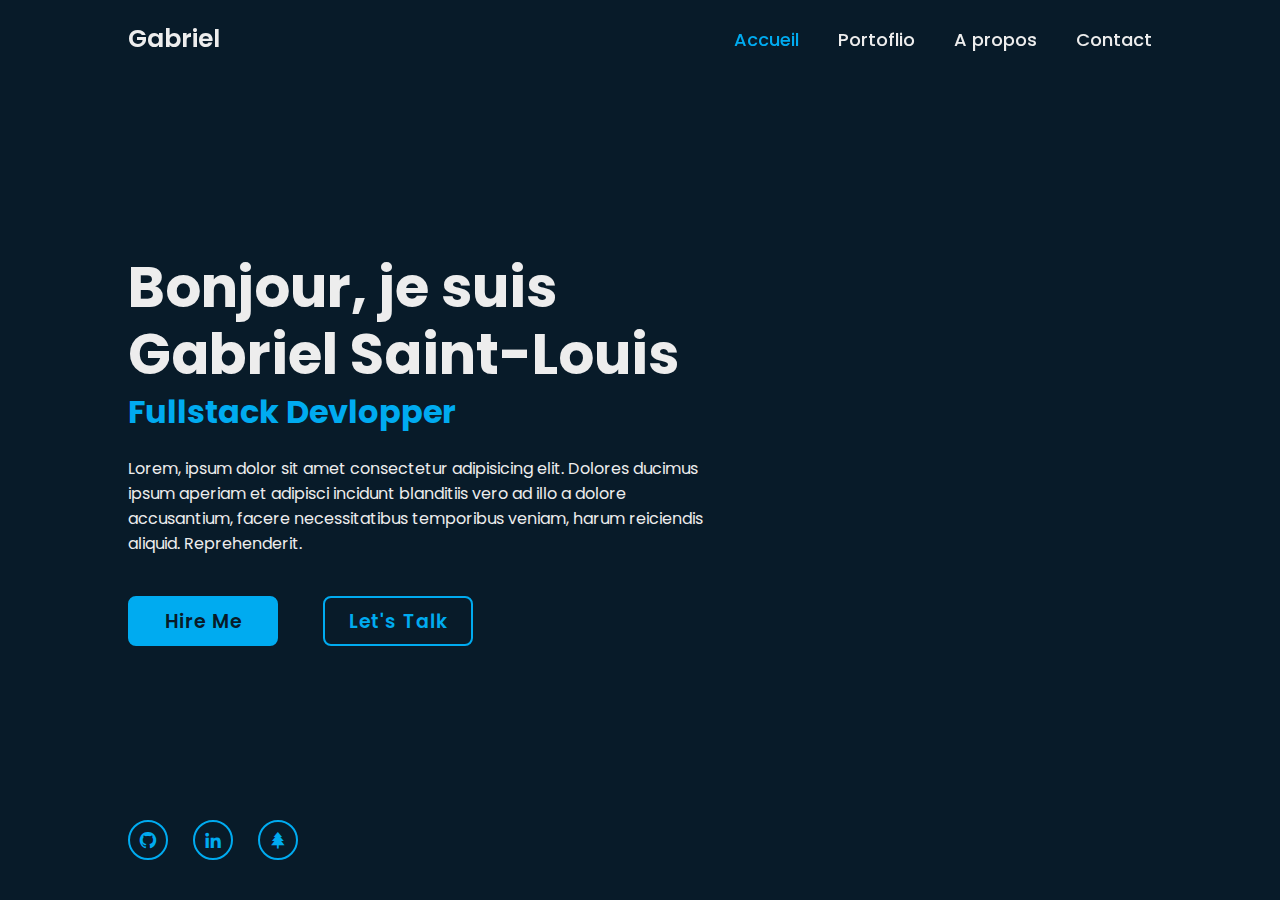
<file: index.html>
<!DOCTYPE html>
<html lang="en">
<head>
    <meta charset="UTF-8">
    <meta name="viewport" content="width=device-width, initial-scale=1.0">
    <title>Document</title>
    <link rel = "stylesheet" href="style.css">
    <link href='https://unpkg.com/boxicons@2.1.4/css/boxicons.min.css' rel='stylesheet'>
</head>
<body>

    <header class="header">

        <a href="#" class="logo">Gabriel</a>
        
        <nav class="navbar">
            <a href="accueil.html" class="active">Accueil</a>
            <a href="portfolio.html">Portoflio</a>
            <a href="about.html">A propos</a>
            <a href="contact.html">Contact</a>
        </nav>
    </header>

    <section class="home">
        <div class="home-content">
            <h1>Bonjour, je suis Gabriel Saint-Louis</h1>
            <h3>Fullstack Devlopper</h3>
            <p>Lorem, ipsum dolor sit amet consectetur adipisicing elit. Dolores ducimus ipsum aperiam et adipisci incidunt blanditiis vero ad illo a dolore accusantium, facere necessitatibus temporibus veniam, harum reiciendis aliquid. Reprehenderit.</p>
            <div class="btn-box">
                <a href="#">Hire Me</a>
                <a href="#">Let's Talk</a>
            </div>
        </div>

        <div class="home-sci">
            <a href="" target="_blank"><i class='bx bxl-github'></i></a>
            <a href="" target="_blank"><i class='bx bxl-linkedin' ></i></a>
            <a href="https://guns.lol/lytek" target="_blank"><i class='bx bxs-tree' ></i></a>
        </div>
    </section>
</body>
</html>
</file>
<file: style.css>
@import url('https://fonts.googleapis.com/css2?family=Poppins:wght@300;400;500;600;700;800;900&display=swap');

* {
    margin: 0;
    padding: 0;
    box-sizing: border-box;
    font-family: 'Poppins', sans-serif;
}

body {
    background: #081b29;
    color: #ededed;
}

.header {
    position: fixed;
    top: 0;
    left: 0;
    width: 100%;
    padding: 20px 10%;
    background: transparent;
    display: flex;
    justify-content: space-between;
    align-items: center;
    z-index: 100;
}

.logo {
    font-size: 25px;
    color: #ededed;
    text-decoration: none;
    font-weight: 600;
}

.navbar a { 
    font-size: 18px;
    color: #ededed;
    text-decoration: none;
    font-weight: 500;
    margin-left: 35px;
    transition: .3s;
}

.navbar a:hover,
.navbar a.active {
    color: #00abf0;
}

.home {
    height: 100vh;
    /*background: url('bg.png') no-repeat;*/
    background-size: cover;
    background-position: center;
    display: flex;
    align-items: center;
    padding: 0 10%;
}

.home-content {
    max-width: 600px;
}

.home-content h1 {
    font-size: 56px;
    font-weight: 700;
    line-height: 1.2;
}

.home-content h3 {
    font-size: 32px;
    font-weight: 700;
    color: #00abf0;
}

.home-content p {
    font-size: 16px;
    margin: 20px 0 40px;
}

.home-content .btn-box {
    display: flex;
    justify-content: space-between;
    width: 345px;
    height: 50px;
}

.btn-box a {
    position: relative;
    display: inline-flex;
    justify-content: center;
    align-items: center;
    width: 150px;
    height: 100%;
    background: #00abf0;
    border: 2px solid #00abf0;
    border-radius: 8px;
    font-size: 19px;
    color: #081b29;
    text-decoration: none;
    font-weight: 600;
    letter-spacing: 1px;
    z-index: 1;
    overflow: hidden;
    transition: .5s;
}

.btn-box a:hover {
    color:#00abf0;
}

.btn-box a:nth-child(2) {
    background: transparent;
    color: #00abf0;
}

.btn-box a:nth-child(2):hover {
    color: #081b29
}

.btn-box a:nth-child(2)::before{
    background: #00abf0;
}

.btn-box a::before{
    content: '';
    position: absolute;
    top: 0;
    left: 0;
    width: 0;
    height: 100%;
    background: #081b29;
    z-index: -1;
    transition: .5s;
}

.btn-box a:hover::before {
    width: 100%;
}


.home-sci {
    position: absolute;
    bottom: 40px;
    width: 170px;
    display: flex;
    justify-content: space-between;
}

.home-sci a {
    position: relative;
    display: inline-flex;
    justify-content: center;
    align-items: center;
    width: 40px;
    height: 40px;
    background: transparent;
    border: 2px solid #00abf0;
    border-radius: 50%;
    font-size: 20px;
    color: #00abf0;
    text-decoration: none;
    overflow: hidden;
    transition: .5s;
}

.home-sci a:hover{
    color: #081b29;
}

.home-sci a::before {
    content: '';
    position: absolute;
    top: 0;
    left: 0;
    width: 0;
    height: 100%;
    background: #00abf0;
    z-index: -1;
    transition: .5s;
}

.home-sci a:hover::before{
    width: 100%;
}
</file>
